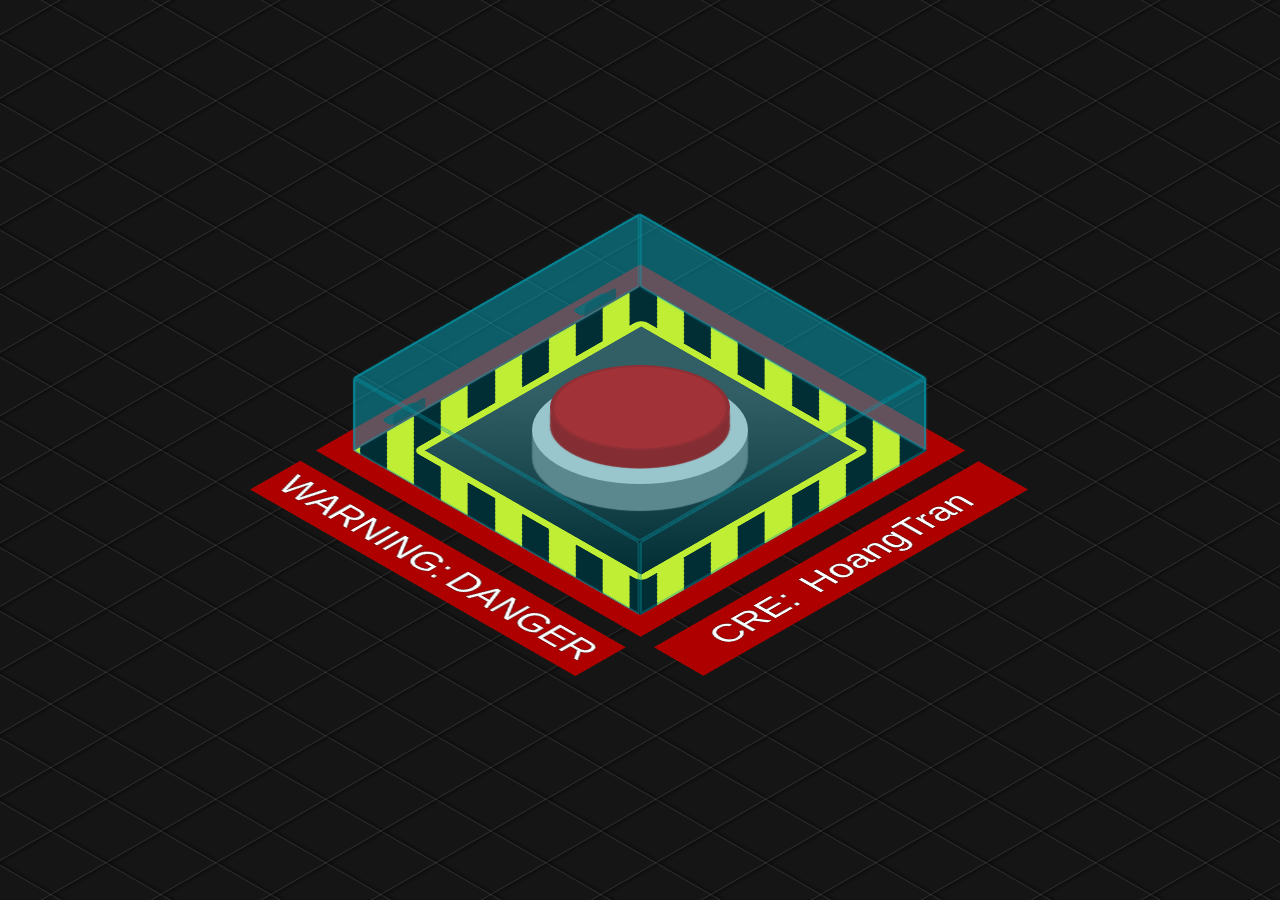
<file: index.html>
<!DOCTYPE html>
<html lang="vi">

<head>
    <meta charset="UTF-8">
    <meta http-equiv="X-UA-Compatible" content="IE=edge">
    <meta name="viewport" content="width=device-width, initial-scale=1.0">
    <title> GỬI ĐẾN BẠN </title>
    <link rel="stylesheet" href="main.css">
    <link rel="shortcut icon" href="./logo.png" type="image/x-icon">
</head>

<body>
    <div class="grid"></div>

    <div class="warning"></div>

    <div class="base">
        <button id="activate">
            <span></span>
        </button>
    </div>

    <div class="box opened" id="cover">
        <div></div>
        <div></div>
        <div></div>
        <div></div>
        <div></div>
        <div></div>
        <span></span><span></span>
    </div>

    <div class="hinges"></div>

    <div class="text">
        CRE:&thinsp; HoangTran
    </div>

    <div id="panel2">
        <div id="msg">TRẢ LỜI SAI</div>
        <span id="again">lại đi</span>
    </div>


    <div id="panel">
        <div id="msg">TRẢ LỜI NGAY</div>
        <div id="time">10</div>
        <span id="abort"><a href="heart.html">Có</a></span>
        <span id="no">KHÔNG</span>
        <span id="detonate">Đmm</span>
    </div>

    <div id="turn-off"></div>
    <div id="closing"></div>

    <div id="restart"><button id="reload"></button></div>

    <audio id="alarm">
        <source src="https://josetxu.com/demos/sounds/self-destruct-alarm-count.mp3" type="audio/mpeg">
    </audio>

    <script src="main.js"></script>

</body>

</html>
</file>
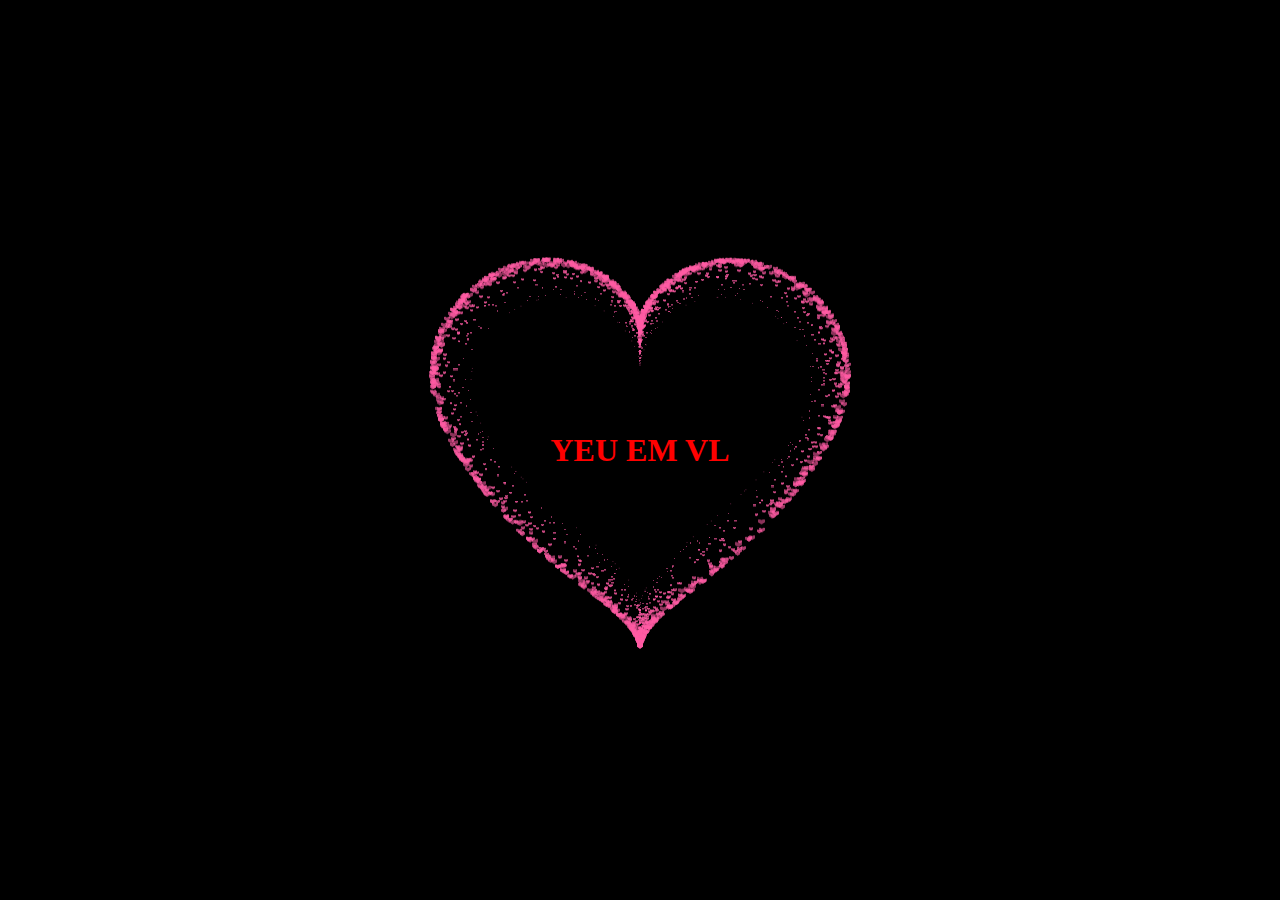
<file: heart.html>
<!DOCTYPE html PUBLIC "-//W3C//DTD HTML 4.0 Transitional//EN">
<html>

<head>
    <title>BẤT NGỜ CHƯA </title>
    <link rel="shortcut icon" href="./logo.png" type="image/x-icon">
    <meta name="Generator" content="EditPlus" />
    <meta name="Author" content="" />
    <meta name="Keywords" content="" />
    <meta name="Description" content="" />
    <style>
        html,
        body {
            height: 100%;
            padding: 0;
            margin: 0;
            background: #000000;
            display: flex;
            justify-content: center;
            align-items: center;
        }
        
        h1 {
            color: rgb(255, 0, 0);
        }
        
        .box {
            width: 100%;
            position: absolute;
            top: 50%;
            left: 50%;
            transform: translate(-50%, -50%);
            display: flex;
            flex-direction: column;
        }
        
        canvas {
            position: absolute;
            width: 100%;
            height: 100%;
        }
        
        #pinkboard {
            position: relative;
            margin: auto;
            height: 500px;
            width: 500px;
            animation: animate 2s infinite;
        }
        
        h1 {
            animation: animate 2s infinite;
        }
        
        #pinkboard:before,
        #pinkboard:after {
            content: "";
            position: absolute;
            background: rgb(219, 57, 57);
            width: 100px;
            height: 160px;
            border-top-left-radius: 50px;
            border-top-right-radius: 50px;
        }
        
        #pinkboard:before {
            left: 100px;
            transform: rotate(-45deg);
            transform-origin: 0 100%;
            box-shadow: 0 14px 28px rgba(0, 0, 0, 0.25), 0 10px 10px rgba(91, 197, 169, 0.22);
        }
        
        #pinkboard:after {
            left: 0;
            transform: rotate(45deg);
            transform-origin: 100% 100%;
        }
        
        @keyframes animate {
            0% {
                transform: scale(1);
            }
            30% {
                transform: scale(0.8);
            }
            60% {
                transform: scale(1.2);
            }
            100% {
                transform: scale(1);
            }
        }
    </style>
</head>

<body>
    <h1>YEU EM VL</h1>
    <div class="box">
        <canvas id="pinkboard"></canvas>
    </div>
    <script>
        var settings = {
            particles: {
                length: 5000,
                duration: 3,
                velocity: 100,
                effect: -1,
                size: 8,
            },
        };

        (function() {
            var b = 0;
            var c = ["ms", "moz", "webkit", "o"];
            for (var a = 0; a < c.length && !window.requestAnimationFrame; ++a) {
                window.requestAnimationFrame = window[c[a] + "RequestAnimationFrame"];
                window.cancelAnimationFrame =
                    window[c[a] + "CancelAnimationFrame"] ||
                    window[c[a] + "CancelRequestAnimationFrame"];
            }
            if (!window.requestAnimationFrame) {
                window.requestAnimationFrame = function(h, e) {
                    var d = new Date().getTime();
                    var f = Math.max(0, 16 - (d - b));
                    var g = window.setTimeout(function() {
                        h(d + f);
                    }, f);
                    b = d + f;
                    return g;
                };
            }
            if (!window.cancelAnimationFrame) {
                window.cancelAnimationFrame = function(d) {
                    clearTimeout(d);
                };
            }
        })();

        var Point = (function() {
            function Point(x, y) {
                this.x = typeof x !== "undefined" ? x : 0;
                this.y = typeof y !== "undefined" ? y : 0;
            }
            Point.prototype.clone = function() {
                return new Point(this.x, this.y);
            };
            Point.prototype.length = function(length) {
                if (typeof length == "undefined")
                    return Math.sqrt(this.x * this.x + this.y * this.y);
                this.normalize();
                this.x *= length;
                this.y *= length;
                return this;
            };
            Point.prototype.normalize = function() {
                var length = this.length();
                this.x /= length;
                this.y /= length;
                return this;
            };
            return Point;
        })();

        var Particle = (function() {
            function Particle() {
                this.position = new Point();
                this.velocity = new Point();
                this.acceleration = new Point();
                this.age = 0;
            }
            Particle.prototype.initialize = function(x, y, dx, dy) {
                this.position.x = x;
                this.position.y = y;
                this.velocity.x = dx;
                this.velocity.y = dy;
                this.acceleration.x = dx * settings.particles.effect;
                this.acceleration.y = dy * settings.particles.effect;
                this.age = 0;
            };
            Particle.prototype.update = function(deltaTime) {
                this.position.x += this.velocity.x * deltaTime;
                this.position.y += this.velocity.y * deltaTime;
                this.velocity.x += this.acceleration.x * deltaTime;
                this.velocity.y += this.acceleration.y * deltaTime;
                this.age += deltaTime;
            };
            Particle.prototype.draw = function(context, image) {
                function ease(t) {
                    return --t * t * t + 1;
                }
                var size = image.width * ease(this.age / settings.particles.duration);
                context.globalAlpha = 1 - this.age / settings.particles.duration;
                context.drawImage(
                    image,
                    this.position.x - size / 2,
                    this.position.y - size / 2,
                    size,
                    size
                );
            };
            return Particle;
        })();

        var ParticlePool = (function() {
            var particles,
                firstActive = 0,
                firstFree = 0,
                duration = settings.particles.duration;

            function ParticlePool(length) {

                particles = new Array(length);
                for (var i = 0; i < particles.length; i++)
                    particles[i] = new Particle();
            }
            ParticlePool.prototype.add = function(x, y, dx, dy) {
                particles[firstFree].initialize(x, y, dx, dy);

                firstFree++;
                if (firstFree == particles.length) firstFree = 0;
                if (firstActive == firstFree) firstActive++;
                if (firstActive == particles.length) firstActive = 0;
            };
            ParticlePool.prototype.update = function(deltaTime) {
                var i;

                if (firstActive < firstFree) {
                    for (i = firstActive; i < firstFree; i++)
                        particles[i].update(deltaTime);
                }
                if (firstFree < firstActive) {
                    for (i = firstActive; i < particles.length; i++)
                        particles[i].update(deltaTime);
                    for (i = 0; i < firstFree; i++) particles[i].update(deltaTime);
                }

                while (
                    particles[firstActive].age >= duration &&
                    firstActive != firstFree
                ) {
                    firstActive++;
                    if (firstActive == particles.length) firstActive = 0;
                }
            };
            ParticlePool.prototype.draw = function(context, image) {

                if (firstActive < firstFree) {
                    for (i = firstActive; i < firstFree; i++)
                        particles[i].draw(context, image);
                }
                if (firstFree < firstActive) {
                    for (i = firstActive; i < particles.length; i++)
                        particles[i].draw(context, image);
                    for (i = 0; i < firstFree; i++) particles[i].draw(context, image);
                }
            };
            return ParticlePool;
        })();

        (function(canvas) {
            var context = canvas.getContext("2d"),
                particles = new ParticlePool(settings.particles.length),
                particleRate =
                settings.particles.length / settings.particles.duration,
                time;

            function pointOnHeart(t) {
                return new Point(
                    160 * Math.pow(Math.sin(t), 3),
                    130 * Math.cos(t) -
                    50 * Math.cos(2 * t) -
                    20 * Math.cos(3 * t) -
                    10 * Math.cos(4 * t) +
                    25
                );
            }

            var image = (function() {
                var canvas = document.createElement("canvas"),
                    context = canvas.getContext("2d");
                canvas.width = settings.particles.size;
                canvas.height = settings.particles.size;

                function to(t) {
                    var point = pointOnHeart(t);
                    point.x =
                        settings.particles.size / 2 +
                        (point.x * settings.particles.size) / 250;
                    point.y =
                        settings.particles.size / 2 -
                        (point.y * settings.particles.size) / 350;
                    return point;
                }

                context.beginPath();
                var t = -Math.PI;
                var point = to(t);
                context.moveTo(point.x, point.y);
                while (t < Math.PI) {
                    t += 0.01;
                    point = to(t);
                    context.lineTo(point.x, point.y);
                }
                context.closePath();

                context.fillStyle = "#FF5CA4";
                context.fill();

                var image = new Image();
                image.src = canvas.toDataURL();
                return image;
            })();

            function render() {

                requestAnimationFrame(render);

                var newTime = new Date().getTime() / 500,
                    deltaTime = newTime - (time || newTime);
                time = newTime;

                context.clearRect(0, 0, canvas.width, canvas.height);

                var amount = particleRate * deltaTime;
                for (var i = 0; i < amount; i++) {
                    var pos = pointOnHeart(Math.PI - 2 * Math.PI * Math.random());
                    var dir = pos.clone().length(settings.particles.velocity);
                    particles.add(
                        canvas.width / 2 + pos.x,
                        canvas.height / 2 - pos.y,
                        dir.x, -dir.y
                    );
                }

                particles.update(deltaTime);
                particles.draw(context, image);
            }

            function onResize() {
                canvas.width = canvas.clientWidth;
                canvas.height = canvas.clientHeight;
            }
            window.onresize = onResize;

            setTimeout(function() {
                onResize();
                render();
            }, 10);
        })(document.getElementById("pinkboard"));
    </script>
</body>

</html>
</file>
<file: main.css>
body {
    margin: 0;
    padding: 0;
    width: 100vw;
    height: 100vh;
    display: flex;
    justify-content: center;
    align-items: center;
    overflow: hidden;
    background-color: #151515;
}

.base {
    background: #cacaca;
    width: 20vmin;
    border-radius: 27vmin;
    box-shadow: 0 6vmin 0.15vmin 0vmin #777, 0 4vmin 0.15vmin 0vmin #777, 0 2vmin 0.15vmin 0vmin #777;
    padding: 0vmin 2vmin 2vmin 2vmin;
    z-index: 1;
    transform: rotateX(60deg) rotateZ(0deg);
    margin-top: -4.5vmin;
    height: 22vmin;
}

button#activate {
    background: #d60505;
    border: 0;
    width: 20vmin;
    height: 19vmin;
    border-radius: 100%;
    position: relative;
    cursor: pointer;
    outline: none;
    z-index: 2;
    box-shadow: 0 4vmin 0.15vmin 0vmin #af0000, 0 2vmin 0.15vmin 0vmin #af0000;
    top: -2.5vmin;
    border: 0.5vmin solid #af0000a1;
    transition: all 0.25s ease 0s;
}

button#activate:hover {
    box-shadow: 0 3vmin 0.15vmin 0vmin #af0000, 0 1vmin 0.15vmin 0vmin #af0000;
    top: -1.5vmin;
    transition: all 0.5s ease 0s;
}

button#activate:active,
button#activate.pushed {
    box-shadow: 0 1vmin 0.15vmin 0vmin #af0000, 0 1vmin 0.15vmin 0vmin #af0000;
    top: 0.5vmin;
    transition: all 0.25s ease 0s;
}

button#activate.pushed {
    box-shadow: 0 0 20px 10px #ff3c3c, 0 0 100px 50px #ff2828;
    background: #ff0000;
    border-bottom: 3px solid #00000020;
}

.box {
    transform: rotateX(-35deg) rotateY(45deg) rotateZ(0deg) rotate3d(1, 0, 0, 90deg);
    transform-origin: center top;
    transform-style: preserve-3d;
    width: 45vmin;
    position: absolute;
    z-index: 5;
    margin-top: 27vmin;
    transition: transform 1s ease 0s;
    cursor: pointer;
    height: 45vmin;
    margin-left: -32vmin;
}

.box.opened {
    transform: rotateX(-35deg) rotateY(45deg) rotateZ(0deg) rotate3d(1, 0, 0, 180deg);
}

.box div {
    position: absolute;
    width: 45vmin;
    height: 45vmin;
    background: #00bcd47d;
    opacity: 0.5;
    border: 3px solid #00a4b9;
    border-radius: 3px;
    box-sizing: border-box;
    box-shadow: 0 0 3px 0 #00bcd48a;
}

.box>div:nth-child(1) {
    opacity: 0;
}

.box>div:nth-child(2) {
    transform: rotateX(90deg) translate3d(0px, 5vmin, 5vmin);
    height: 10vmin;
}

.box>div:nth-child(3) {
    transform: rotateX(0deg) translate3d(0, 0, 10vmin);
}

.box>div:nth-child(4) {
    transform: rotateX(270deg) translate3d(0px, -5vmin, 40vmin);
    height: 10vmin;
}

.box>div:nth-child(5) {
    transform: rotateY(90deg) translate3d(-5vmin, 0, 40vmin);
    width: 10vmin;
}

.box>div:nth-child(6) {
    transform: rotateY(-90deg) translate3d(5vmin, 0vmin, 5vmin);
    width: 10vmin;
}

.grid {
    background: repeating-linear-gradient(150deg, rgba(255, 255, 255, 0) 0, rgba(255, 255, 255, 0) 49px, rgb(255 255 255 / 10%) 50px, rgb(0 0 0 / 30%) 51px, rgba(255, 255, 255, 0) 55px), repeating-linear-gradient(30deg, rgba(255, 255, 255, 0) 0, rgba(255, 255, 255, 0) 49px, rgb(255 255 255 / 10%) 50px, rgb(0 0 0 / 30%) 51px, rgba(255, 255, 255, 0) 55px);
    position: fixed;
    width: 200vw;
    height: 150vh;
}

.warning {
    position: absolute;
    z-index: 0;
    width: 45vmin;
    height: 45vmin;
    background: repeating-linear-gradient(-45deg, black, black 3vmin, yellow 3vmin, yellow 6vmin);
    transform: rotateX(-35deg) rotateY(45deg) rotateZ(0deg) rotate3d(1, 0, 0, 90deg);
    box-shadow: 0 0 0 3vmin #af0000;
}

.warning:before {
    content: "";
    width: 80%;
    height: 80%;
    background: linear-gradient(45deg, #000000 0%, #414141 74%);
    float: left;
    margin-top: 10%;
    margin-left: 10%;
    border: 1vmin solid yellow;
    border-radius: 1vmin;
    box-sizing: border-box;
}

.warning:after {
    content: "WARNING:\2009 DANGER";
    color: white;
    transform: rotate(90deg);
    float: left;
    background: #af0000;
    position: absolute;
    bottom: 18.5vmin;
    left: -35vmin;
    font-size: 5vmin;
    font-family: Arial, Helvetica, serif;
    width: 49vmin;
    text-align: center;
    padding: 1vmin;
    text-shadow: 0 0 1px #000, 0 0 1px #000, 0 0 1px #000;
}

.hinges {
    position: absolute;
    z-index: 3;
    transform: rotateX(-35deg) rotateY(45deg) rotateZ(0deg) rotate3d(1, 0, 0, 90deg);
}

.hinges:before,
.hinges:after {
    content: "";
    background: #2b2b2b;
    width: 5vmin;
    height: 1.5vmin;
    position: absolute;
    margin-top: -24.5vmin;
    z-index: 5;
    border: 2px solid #00000010;
    border-radius: 5px 5px 0 0;
    box-sizing: border-box;
    margin-left: -16.25vmin;
}

.hinges:after {
    margin-left: 13.75vmin;
    margin-top: -24.5vmin;
}

.box>span:before,
.box>span:after {
    content: "";
    width: 5vmin;
    height: 1.5vmin;
    background: #103e4480;
    position: absolute;
    margin-left: 6vmin;
    border-radius: 0 0 5px 5px;
}

.box>span:after {
    margin-left: 36vmin;
}

.box>span {
    transform: rotateX(89deg) translate(0.3vmin, 0.3vmin);
    position: absolute;
}

.text {
    position: absolute;
    margin-top: 55vmin;
    color: white;
    font-family: Arial, Helvetica, serif;
    font-size: 5vmin;
    text-shadow: 0 0 1px #000, 0 0 1px #000, 0 0 1px #000;
    perspective-origin: left;
    background: #af0000;
    padding: 1vmin;
    transform: rotateX(-35deg) rotateY(45deg) rotateZ(0deg) rotate3d(1, 0, 0, 90deg) translate(33.5vmin, -2vmin);
    text-align: center;
    width: 49vmin;
}

div#panel:before {
    content: "BẠN CÓ THÍCH MÌNH KHÔNG ";
    top: 3vmin;
    position: relative;
    font-size: 8vmin;
    width: 100vw;
    left: 0;
    z-index: 6;
    text-shadow: 0 0 1px #fff, 0 0 3px #fff;
    border-bottom: 1vmin dotted #fff;
}

#panel {
    position: absolute;
    background: #ff0000d0;
    color: #ffffff;
    font-family: Arial, Helvetica, serif;
    width: 90vmin;
    box-sizing: border-box;
    font-size: 3.25vmin;
    padding: 1vmin 2vmin;
    height: 60vmin;
    box-shadow: 0 0 0 100vmin #ff000060, 0 0 0 5vmin #ff000060;
    z-index: 5;
    display: none;
    text-align: center;
    text-shadow: 0 0 1px #fff, 0 0 3px #fff, 0 0 5px #fff;
    animation: warning-ligth 1s 0s infinite;
}

#panel.show {
    display: block !important;
}

#panel2 {
    position: absolute;
    background: #ff0000d0;
    color: #ffffff;
    font-family: Arial, Helvetica, serif;
    width: 90vmin;
    box-sizing: border-box;
    font-size: 3.25vmin;
    padding: 1vmin 2vmin;
    height: 60vmin;
    box-shadow: 0 0 0 100vmin #ff000060, 0 0 0 5vmin #ff000060;
    z-index: 5;
    display: none;
    text-align: center;
    text-shadow: 0 0 1px #fff, 0 0 3px #fff, 0 0 5px #fff;
    animation: warning-ligth 1s 0s infinite;
}

#panel2.show {
    display: block !important;
}

div#panel2::before {
    content: "WARNING";
    top: 3vmin;
    position: relative;
    font-size: 10vmin;
    width: 100vw;
    left: 0;
}

#msg {
    margin-top: 5vmin;
    text-shadow: 0 0 2px #fff;
    font-size: 50px;
}

#time {
    font-size: 10vmin;
    background: #00000080;
    max-width: 35vmin;
    margin: 6vmin auto 5vmin !important;
    position: relative;
    border-radius: 0.25vmin;
    text-shadow: 0 0 3px #000, 0 0 2px #000, 0 0 3px #000, 0 0 4px #000, 0 0 5px #000;
    padding: 1vmin 0;
}

#time:before {
    content: "00:0";
}

#abort {
    background: #ffffffb8;
    color: #d30303;
    cursor: pointer;
    padding: 1vmin 2.75vmin;
    font-size: 6vmin;
    border-radius: 0.25vmin;
    font-weight: bold;
    animation: highlight 1s 0s infinite;
}

#abort:hover {
    background: #ffffff;
    box-shadow: 0 0 15px 5px #fff;
}

#no {
    background: #ffffffb8;
    color: #d30303;
    cursor: pointer;
    padding: 1vmin 2.75vmin;
    font-size: 6vmin;
    border-radius: 0.25vmin;
    font-weight: bold;
    animation: highlight 1s 0s infinite;
}

#no:hover {
    background: #ffffff;
    box-shadow: 0 0 15px 5px #fff;
}

#again {
    background: #ffffffb8;
    color: #d30303;
    cursor: pointer;
    padding: 1vmin 2.75vmin;
    font-size: 6vmin;
    border-radius: 0.25vmin;
    font-weight: bold;
    animation: highlight 1s 0s infinite;
    position: absolute;
    top: 70%;
    right: 22%;
}

#again:hover {
    background: #ffffff;
    box-shadow: 0 0 15px 5px #fff;
}

@keyframes highlight {
    50% {
        box-shadow: 0 0 15px 5px #fff;
    }
}

div#turn-off {
    position: fixed;
    background: #ffffff80;
    left: 0;
    width: 100vw;
    height: 0vh;
    z-index: 7;
}

div#turn-off:before,
div#turn-off:after {
    content: "";
    position: fixed;
    left: 0;
    top: 0;
    height: 0vh;
    background: #000;
    width: 100vw;
    transition: height 0.5s ease 0s;
}

div#turn-off:after {
    top: inherit;
    bottom: 0;
}

div#turn-off.close {
    height: 100vh;
}

div#turn-off.close:before,
div#turn-off.close:after {
    transition: height 0.1s ease 0.1s;
    height: 49.75vh;
}

#time.crono {
    background: #ffffffba;
    transition: background 0.5s ease 0s;
    color: #ff0000;
    text-shadow: 0 0 1px #ffffff, 0 0 2px #ffffff, 0 0 2px #ffffff;
}

#detonate {
    display: none;
    color: #fff;
    z-index: 5;
    font-size: 8vmin;
    font-family: Arial, Helvetica, serif;
    text-shadow: 0 0 1px #fff, 0 0 2px #fff, 0 0 3px #fff;
}

#detonate.show {
    display: block;
    animation: blink 0.25s 0s infinite;
}

#abort.hide {
    display: none;
}

#no.hide {
    display: none;
}

#again.hide {
    display: none;
}

@keyframes blink {
    50% {
        opacity: 0;
    }
}

#closing {
    width: 100vw;
    height: 100vh;
    left: 0;
    position: absolute;
}

div#closing:before,
div#closing:after {
    content: "";
    width: 50vw;
    height: 1.5vh;
    left: -50vw;
    top: 49vh;
    position: absolute;
    background: #000000;
    z-index: 7;
    transition: left 0.2s ease 0s;
}

div#closing:after {
    right: -50vw;
    transition: right 0.2s ease 0s;
    left: initial;
}

div#closing.close:before {
    left: 0;
    transition: left 0.2s ease 0.2s;
}

div#closing.close:after {
    right: 0;
    transition: right 0.2s ease 0.2s;
}

#restart {
    position: absolute;
    z-index: 8;
    display: none;
}

#reload {
    position: absolute;
    z-index: 8;
    width: 10vmin;
    height: 10vmin;
    border-radius: 100%;
    border: 0;
    margin-top: -5vmin;
    margin-left: -2.5vmin;
    opacity: 0;
    cursor: pointer;
    transform: rotate(0deg);
    transition: transform 0.5s ease 0s;
    outline: none;
}

#reload:hover {
    background: #ef0000;
    transform: rotate(360deg);
    transition: transform 0.5s ease 0s;
}

#restart.show {
    display: block;
}

#restart.show #reload {
    animation: refresh 3.5s 0s 1;
    opacity: 1;
}

@keyframes refresh {
    0% {
        opacity: 0;
    }
    50% {
        opacity: 0;
    }
    100% {
        opacity: 1;
    }
}

button#reload:before {
    content: "";
    width: 6vmin;
    height: 6vmin;
    position: absolute;
    left: 2vmin;
    top: 2vmin;
    border-radius: 100%;
    border: 1vmin solid #000;
    box-sizing: border-box;
    border-bottom-color: transparent;
}

button#reload:after {
    content: "";
    border: 1.25vmin solid transparent;
    border-top: 2vmin solid black;
    position: absolute;
    transform: rotate(40deg) translate(0.5vmin, 1.25vmin);
}

@keyframes warning-ligth {
    0% {
        box-shadow: 0 0 0 100vmin #ff000060, 0 0 0 5vmin #ff000060;
    }
    50% {
        box-shadow: 0 0 0 100vmin #ff000020, 0 0 0 5vmin #ff000020;
    }
}

#mute {
    position: absolute;
    bottom: 1vmin;
    right: 1vmin;
    background: #8bc34a80;
    width: 6vmin;
    height: 6vmin;
    cursor: pointer;
    border: 0.5vmin solid #151515;
}

#mute.muted {
    background: #ff000080;
}

#mute:before {
    content: "";
    border: 0.75vmin solid transparent;
    height: 2vmin;
    border-right: 2vmin solid #151515;
    position: absolute;
    border-left-width: 0;
    top: 1.25vmin;
    right: 1.25vmin;
}

#mute:after {
    content: "";
    border: 0vmin solid transparent;
    height: 2vmin;
    border-right: 1.5vmin solid #151515;
    position: absolute;
    top: 2vmin;
    right: 3.5vmin;
}

#abort a {
    text-decoration: none;
    color: #d30303;
}
</file>
